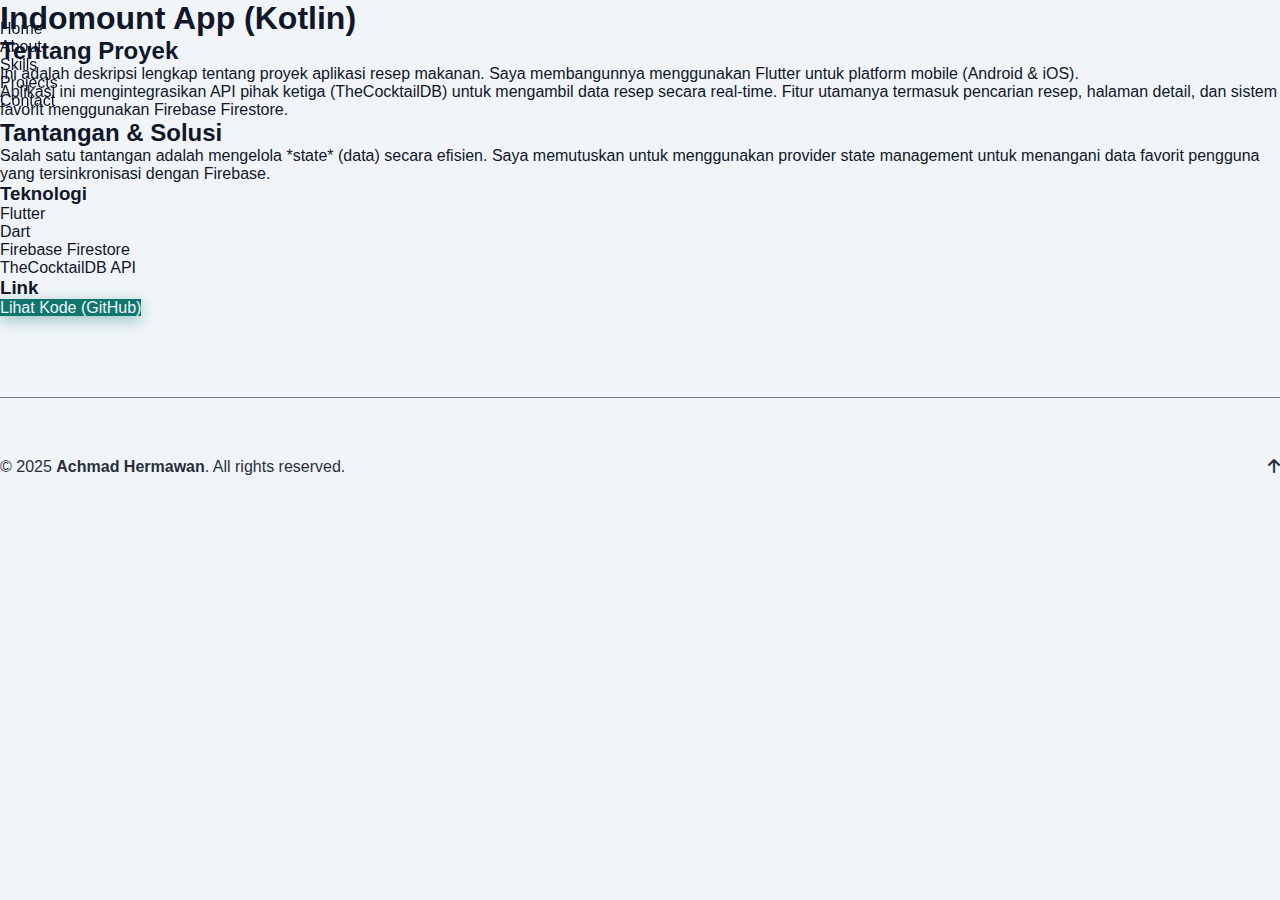
<file: projects/indomount.html>
<!DOCTYPE html>
<html lang="id">
<head>
  <meta charset="UTF-8" />
  <meta name="viewport" content="width=device-width, initial-scale=1.0" />
  
  <title>Proyek IndoMount| Achmad Hermawan</title>

  <link rel="stylesheet" href="../assets/css/style.css" />
  <link rel="preconnect" href="https://fonts.googleapis.com">
  <link rel="preconnect" href="https://fonts.gstatic.com" crossorigin>
  <link href="https://fonts.googleapis.com/css2?family=Inter:wght@400;500;600;700&display=swap" rel="stylesheet">
  <link rel="stylesheet" href="https://cdnjs.cloudflare.com/ajax/libs/font-awesome/6.5.0/css/all.min.css">
</head>

<body>

  <header>
    <nav>
      <ul>
        <li><a href="../index.html#home">Home</a></li>
        <li><a href="../index.html#about">About</a></li>
        <li><a href="../index.html#skills">Skills</a></li>
        <li><a href="../index.html#projects">Projects</a></li>
        <li><a href="../index.html#contact">Contact</a></li>
      </ul>
      </nav>
  </header>

  <main>
    <section class="project-detail">
      <div class="section-content">

        <h1 class="project-title">Indomount App (Kotlin)</h1>

        <!-- <img src="../images/proyek/resep-makanan-cover.jpg" alt="Resep Makanan App" class="hero-image"> -->

        <div class="project-grid">
          <div class="project-description">
            <h2>Tentang Proyek</h2>
            <p>
              Ini adalah deskripsi lengkap tentang proyek aplikasi resep makanan. 
              Saya membangunnya menggunakan Flutter untuk platform mobile (Android & iOS).
            </p>
            <p>
              Aplikasi ini mengintegrasikan API pihak ketiga (TheCocktailDB) untuk mengambil data resep secara real-time. 
              Fitur utamanya termasuk pencarian resep, halaman detail, dan sistem favorit 
              menggunakan Firebase Firestore.
            </p>
            
            <h2>Tantangan & Solusi</h2>
            <p>
              Salah satu tantangan adalah mengelola *state* (data) secara efisien. Saya memutuskan untuk 
              menggunakan provider state management untuk menangani data favorit pengguna 
              yang tersinkronisasi dengan Firebase.
            </p>
          </div>

          <aside class="project-info">
            <div class="info-box">
              <h3>Teknologi</h3>
              <ul>
                <li>Flutter</li>
                <li>Dart</li>
                <li>Firebase Firestore</li>
                <li>TheCocktailDB API</li>
              </ul>
            </div>
            
            <div class="info-box">
              <h3>Link</h3>
              <a href="https://github.com/achmad-hermawan/indomount" class="btn-primary" target="_blank">Lihat Kode (GitHub)</a>
              </div>
          </aside>
        </div>

      </div>
    </section>
  </main>

  <footer>
    <div class="footer-content">
      <p>© 2025 <strong>Achmad Hermawan</strong>. All rights reserved.</p>
      
      <a href="#" id="scrollTopBtn" title="Kembali ke atas" class="scroll-top">
        <i class="fas fa-arrow-up"></i>
      </a>
    </div>
  </footer>
  
  <script src="../assets/js/script.js" defer></script>
</body>
</html>
</file>
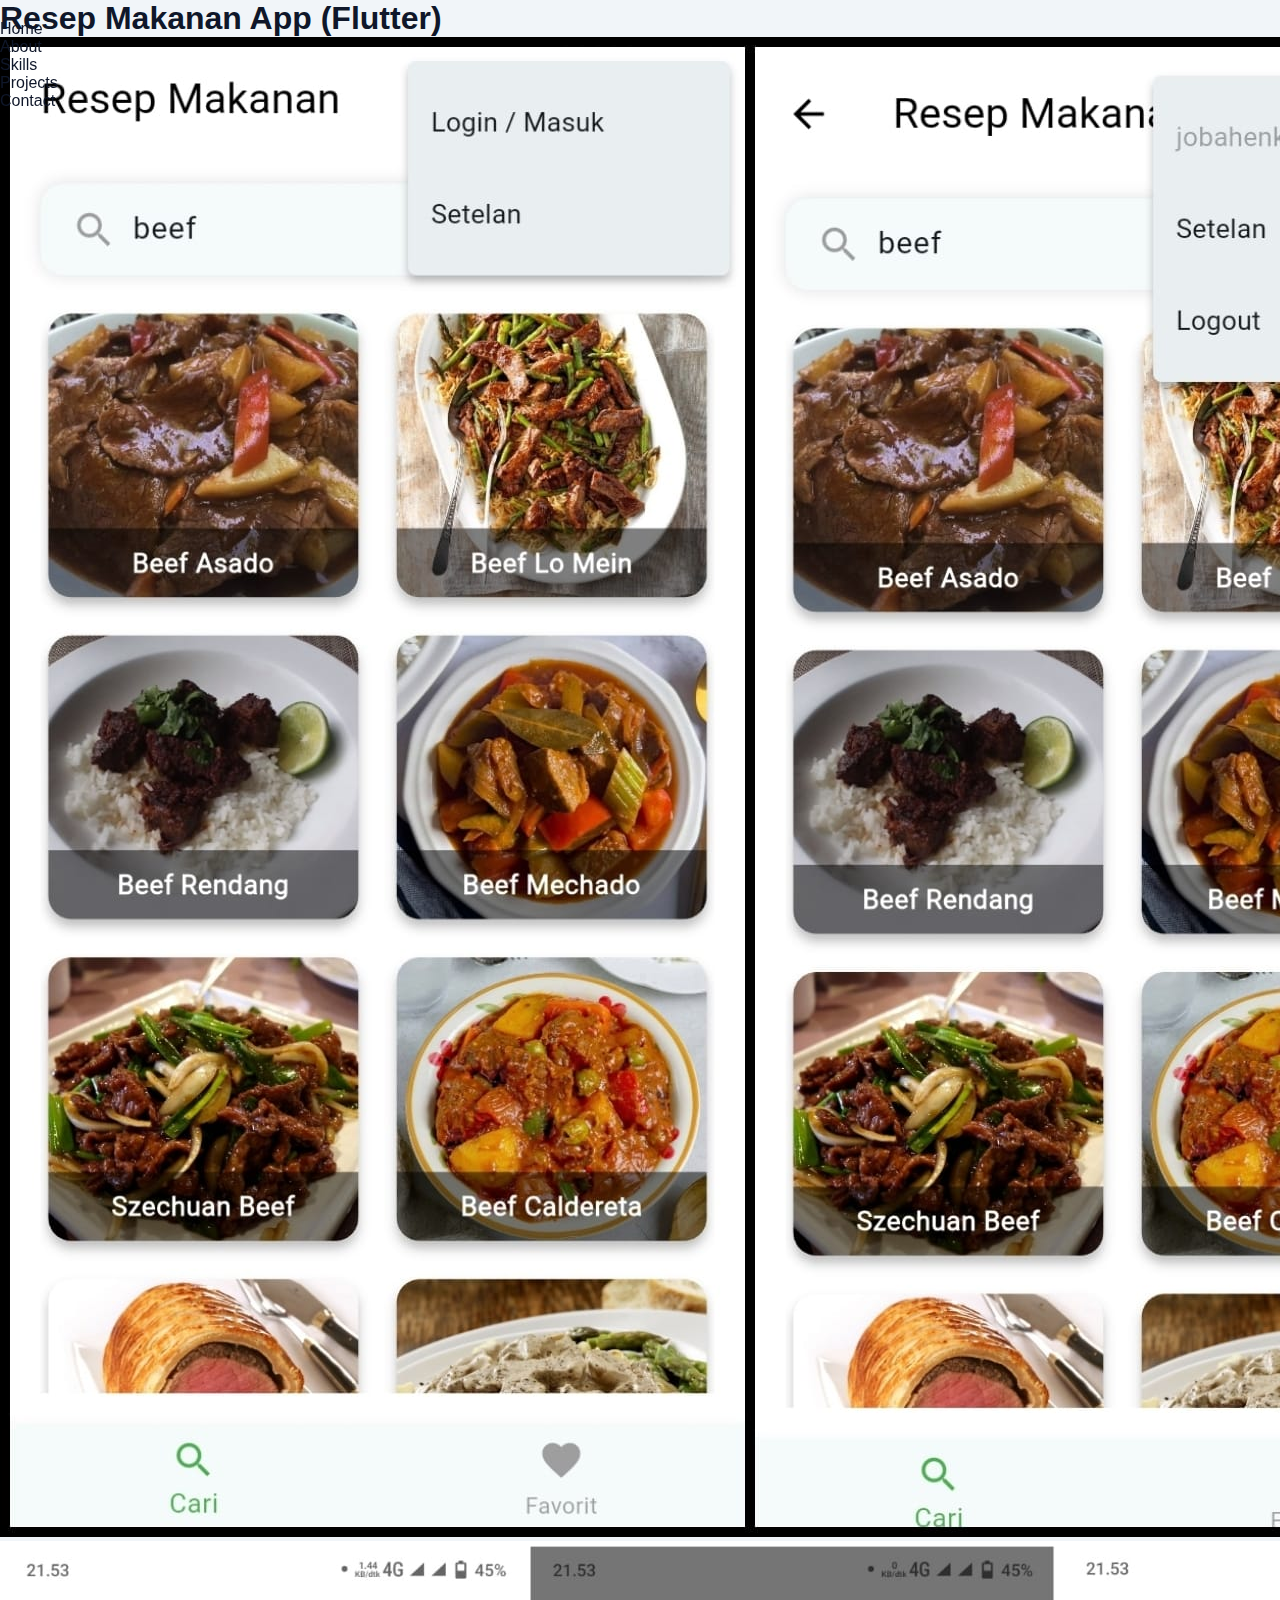
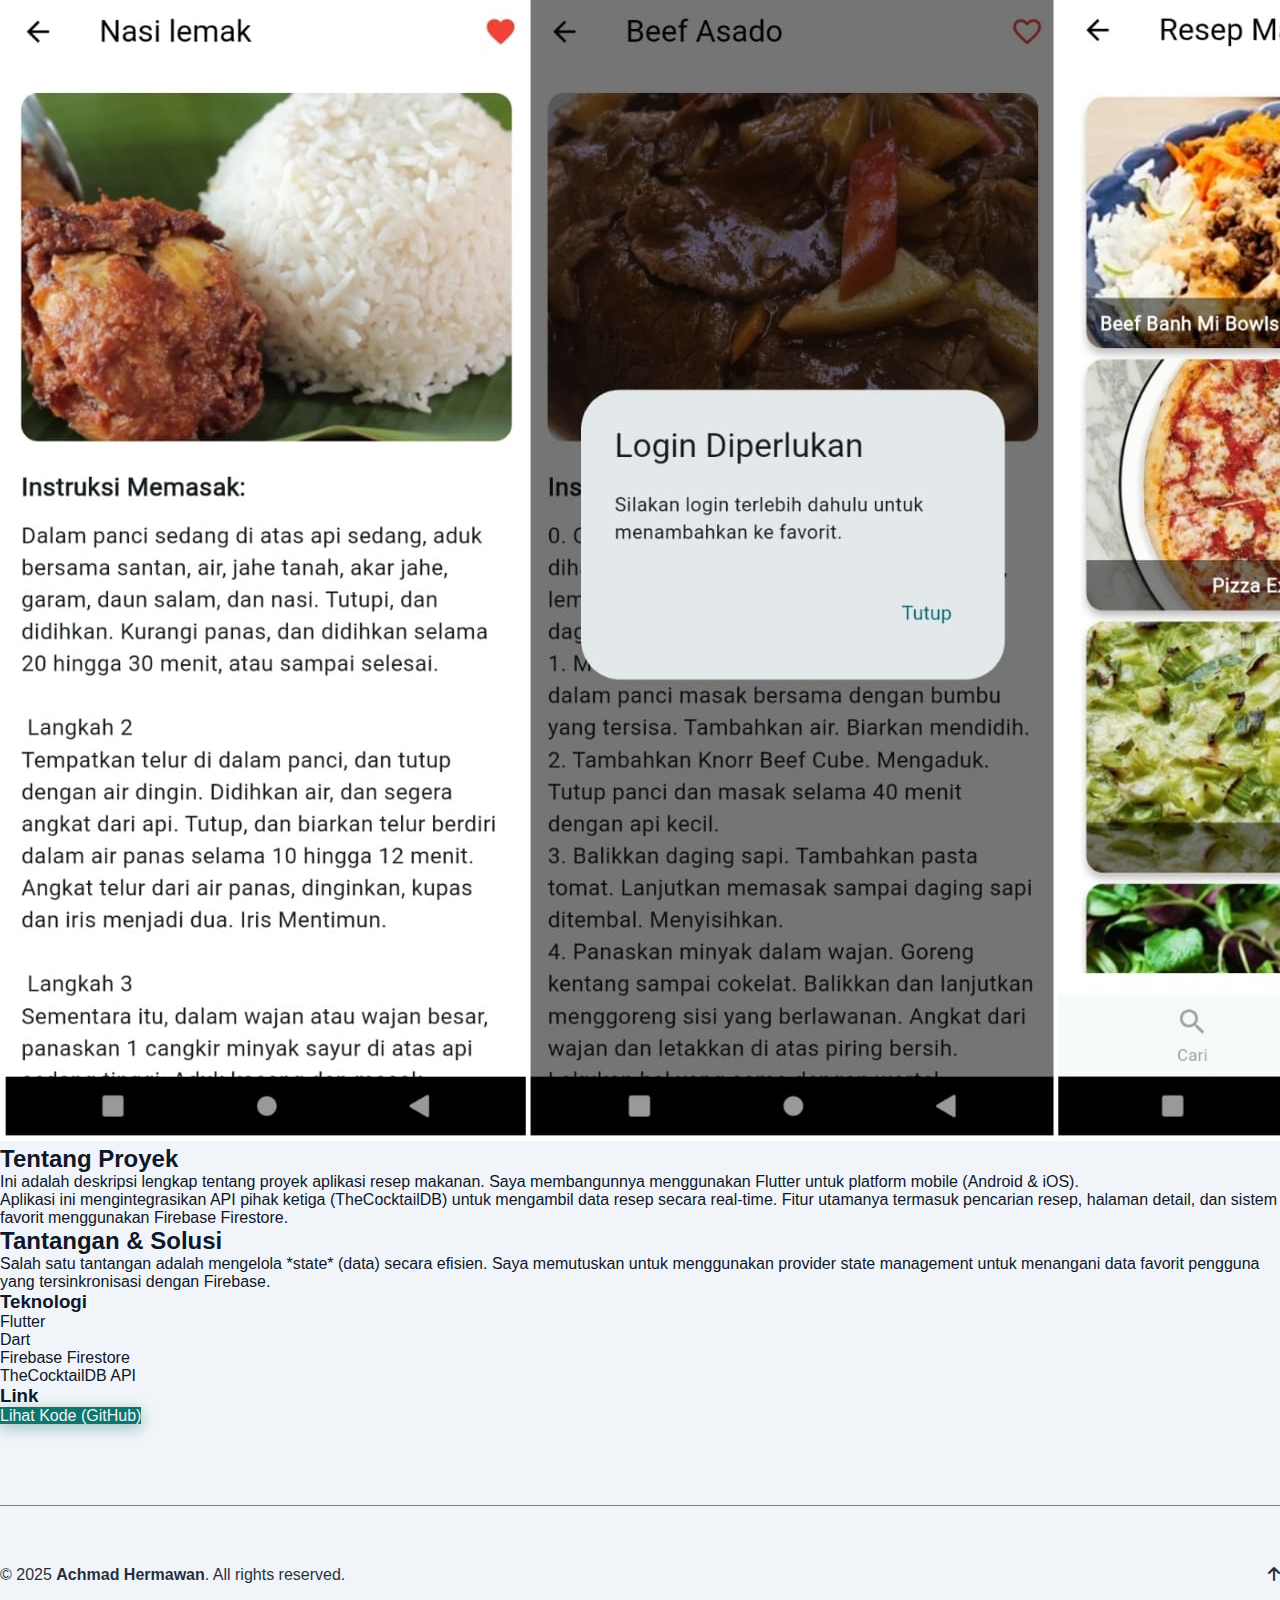
<file: projects/resep_makanan.html>
<!DOCTYPE html>
<html lang="id">
<head>
  <meta charset="UTF-8" />
  <meta name="viewport" content="width=device-width, initial-scale=1.0" />
  
  <title>Proyek Resep Makanan | Achmad Hermawan</title>

  <link rel="stylesheet" href="../assets/css/style.css" />
  <link rel="preconnect" href="https://fonts.googleapis.com">
  <link rel="preconnect" href="https://fonts.gstatic.com" crossorigin>
  <link href="https://fonts.googleapis.com/css2?family=Inter:wght@400;500;600;700&display=swap" rel="stylesheet">
  <link rel="stylesheet" href="https://cdnjs.cloudflare.com/ajax/libs/font-awesome/6.5.0/css/all.min.css">
</head>

<body>

  <header>
    <nav>
      <ul>
        <li><a href="../index.html#home">Home</a></li>
        <li><a href="../index.html#about">About</a></li>
        <li><a href="../index.html#skills">Skills</a></li>
        <li><a href="../index.html#projects">Projects</a></li>
        <li><a href="../index.html#contact">Contact</a></li>
      </ul>
      </nav>
  </header>

  <main>
    <section class="project-detail">
      <div class="section-content">

        <h1 class="project-title">Resep Makanan App (Flutter)</h1>

      <div class="project-gallery">
        <img src="../images/resep-makanan/home.jpg" alt="Resep Makanan - Halaman Utama" class="gallery-image">
        <img src="../images/resep-makanan/feature.jpg" alt="Resep Makanan - Halaman Fitur" class="gallery-image">
      </div>

        <div class="project-grid">
          <div class="project-description">
            <h2>Tentang Proyek</h2>
            <p>
              Ini adalah deskripsi lengkap tentang proyek aplikasi resep makanan. 
              Saya membangunnya menggunakan Flutter untuk platform mobile (Android & iOS).
            </p>
            <p>
              Aplikasi ini mengintegrasikan API pihak ketiga (TheCocktailDB) untuk mengambil data resep secara real-time. 
              Fitur utamanya termasuk pencarian resep, halaman detail, dan sistem favorit 
              menggunakan Firebase Firestore.
            </p>
            
            <h2>Tantangan & Solusi</h2>
            <p>
              Salah satu tantangan adalah mengelola *state* (data) secara efisien. Saya memutuskan untuk 
              menggunakan provider state management untuk menangani data favorit pengguna 
              yang tersinkronisasi dengan Firebase.
            </p>
          </div>

          <aside class="project-info">
            <div class="info-box">
              <h3>Teknologi</h3>
              <ul>
                <li>Flutter</li>
                <li>Dart</li>
                <li>Firebase Firestore</li>
                <li>TheCocktailDB API</li>
              </ul>
            </div>
            
            <div class="info-box">
              <h3>Link</h3>
              <a href="https://github.com/achmad-hermawan/resep_makanan" class="btn-primary" target="_blank">Lihat Kode (GitHub)</a>
              </div>
          </aside>
        </div>

      </div>
    </section>
  </main>

  <footer>
    <div class="footer-content">
      <p>© 2025 <strong>Achmad Hermawan</strong>. All rights reserved.</p>
      
      <a href="#" id="scrollTopBtn" title="Kembali ke atas" class="scroll-top">
        <i class="fas fa-arrow-up"></i>
      </a>
    </div>
  </footer>
  
  <script src="../assets/js/script.js" defer></script>
</body>
</html>
</file>
<file: assets/css/style.css>
/* =========================================
   VARIABLES & THEME SETUP
   Gaya: Modern, Rapi, Disiplin (Slate & Teal)
   ========================================= */
:root {
    /* Colors - Light Theme */
    --primary: #0f766e;       /* Teal Gelap (Cerdas & Tenang) */
    --primary-glow: rgba(15, 118, 110, 0.4);
    --secondary: #334155;     /* Slate (Netral) */
    --accent: #2dd4bf;        /* Teal Terang (Highlight) */
    
    --bg: #f1f5f9;            /* Abu-abu bersih */
    --text: #0f172a;          /* Hampir hitam */
    --text-muted: #64748b;
    
    /* Glassmorphism Settings */
    --card-bg: rgba(255, 255, 255, 0.7);
    --card-border: rgba(255, 255, 255, 0.8);
    --glass-shadow: 0 8px 32px 0 rgba(15, 23, 42, 0.1); 
    
    /* Layout */
    --header-height: 80px;
    --container-width: 1200px;
    --transition: all 0.3s cubic-bezier(0.4, 0, 0.2, 1);
}

[data-theme="dark"] {
    /* Colors - Dark Theme (Mode Utama) */
    --primary: #2dd4bf;       /* Teal Neon (Fokus) */
    --primary-glow: rgba(45, 212, 191, 0.3);
    --secondary: #94a3b8;     /* Slate terang */
    --accent: #0f766e;
    
    --bg: #0f172a;            /* Slate Gelap (Professional Dark) */
    --text: #f1f5f9;          /* Putih bersih */
    --text-muted: #94a3b8;
    
    /* Dark Glass */
    --card-bg: rgba(30, 41, 59, 0.6); /* Slate transparan */
    --card-border: rgba(255, 255, 255, 0.1);
    --glass-shadow: 0 8px 32px 0 rgba(0, 0, 0, 0.4);
}

/* =========================================
   RESET & BASE STYLES
   ========================================= */
* {
    margin: 0; padding: 0; box-sizing: border-box;
}

html { 
    scroll-behavior: smooth; 
    scroll-padding-top: var(--header-height);
}

body {
    font-family: 'Outfit', sans-serif;
    background-color: var(--bg);
    color: var(--text);
    overflow-x: hidden;
    transition: background-color 0.5s ease, color 0.5s ease;
}

h1, h2, h3, h4 {
    font-family: 'Space Grotesk', sans-serif;
    font-weight: 700;
}

a { text-decoration: none; color: inherit; cursor: pointer; }
button { border: none; outline: none; background: none; cursor: pointer; }
li { list-style: none; }

/* =========================================
   BACKGROUND ANIMATION & GRID
   ========================================= */
#bg-canvas {
    position: fixed;
    top: 0;
    left: 0;
    width: 100%;
    height: 100%;
    z-index: -1;
    pointer-events: none;
    opacity: 0.6;
}

/* Scroll Progress Bar */
.scroll-progress {
    position: fixed; top: 0; left: 0; height: 3px;
    background: var(--primary);
    width: 0%; z-index: 10000;
    transition: width 0.1s linear;
}

/* =========================================
   REUSABLE COMPONENTS
   ========================================= */
.container {
    max-width: var(--container-width);
    margin: 0 auto; padding: 0 20px;
}

.glass-card {
    background: var(--card-bg);
    backdrop-filter: blur(16px);
    -webkit-backdrop-filter: blur(16px);
    border: 1px solid var(--card-border);
    border-radius: 12px;
    box-shadow: var(--glass-shadow);
}

.btn {
    display: inline-flex; align-items: center; gap: 10px;
    padding: 12px 28px; border-radius: 6px;
    font-weight: 600; transition: var(--transition);
    position: relative; overflow: hidden;
}

.btn-primary {
    background: var(--primary); color: var(--bg);
    box-shadow: 0 4px 15px var(--primary-glow);
}

.btn-primary:hover {
    transform: translateY(-2px);
    box-shadow: 0 8px 25px var(--primary-glow);
}

.btn-outline {
    border: 1px solid var(--primary); color: var(--primary);
}

.btn-outline:hover { background: var(--primary-glow); }

.section { padding: 100px 0; }
.section-header { margin-bottom: 60px; }
.subtitle {
    display: block; color: var(--primary); font-family: 'Space Grotesk', sans-serif;
    font-weight: 600; text-transform: uppercase; letter-spacing: 2px; margin-bottom: 10px;
}
.title { font-size: 2.5rem; color: var(--text); }

/* =========================================
   NAVIGATION
   ========================================= */
header {
    position: fixed; top: 0; width: 100%; z-index: 1000;
    padding: 20px 0; transition: padding 0.3s;
}
header.scrolled { padding: 10px 0; }

.glass-nav {
    max-width: var(--container-width); margin: 0 auto;
    display: flex; justify-content: space-between; align-items: center;
    padding: 15px 30px;
    background: rgba(15, 23, 42, 0.7);
    backdrop-filter: blur(12px);
    border: 1px solid rgba(255, 255, 255, 0.1);
    border-radius: 50px;
    transition: var(--transition);
}

.logo { font-size: 1.5rem; font-weight: 700; letter-spacing: -1px; }
.logo .dot { color: var(--primary); }

.nav-links { display: flex; gap: 30px; }

.nav-link { 
    font-weight: 500; position: relative; opacity: 0.7; 
    transition: opacity 0.3s; padding: 5px 0;
}

.nav-link:hover, .nav-link.active { opacity: 1; color: var(--primary); }

.nav-link::after {
    content: ''; position: absolute; width: 0; height: 2px;
    bottom: 0; left: 0; background: var(--primary); 
    transition: width 0.3s cubic-bezier(0.4, 0, 0.2, 1);
}
.nav-link:hover::after, .nav-link.active::after { width: 100%; }

.nav-actions { display: flex; align-items: center; gap: 15px; }
#theme-toggle { font-size: 1.2rem; color: var(--text); padding: 8px; border-radius: 50%; }
#theme-toggle:hover { color: var(--primary); }
.hamburger { display: none; cursor: pointer; }

/* =========================================
   HERO SECTION
   ========================================= */
.hero { min-height: 100vh; display: flex; align-items: center; position: relative; padding-top: 80px; }
.hero-container { display: grid; grid-template-columns: 1.2fr 1fr; gap: 50px; align-items: center; }

.greeting { font-family: 'Space Grotesk', sans-serif; color: var(--primary); font-weight: 600; margin-bottom: 10px; display: block; }
.glitch-text { font-size: 4rem; line-height: 1.1; margin-bottom: 15px; }

.typewriter-container { font-size: 2rem; color: var(--text-muted); margin-bottom: 25px; font-weight: 400; }
.typewriter-text { color: var(--primary); font-weight: 600; }
.cursor-blink { animation: blink 1s infinite; }
@keyframes blink { 50% { opacity: 0; } }

.hero-desc { font-size: 1.1rem; line-height: 1.6; color: var(--text-muted); margin-bottom: 35px; max-width: 500px; }
.hero-btns { display: flex; gap: 20px; margin-bottom: 40px; }

.social-hero { display: flex; gap: 20px; }
.social-icon {
    width: 45px; height: 45px; display: flex; align-items: center; justify-content: center;
    border: 1px solid var(--card-border); border-radius: 50%; background: var(--card-bg);
    transition: var(--transition);
}
.social-icon:hover { border-color: var(--primary); color: var(--primary); transform: translateY(-3px); }

/* Hero Visual */
.hero-visual { perspective: 1000px; }
.img-container {
    position: relative; width: 400px; height: 400px;
    transform-style: preserve-3d; transition: transform 0.1s;
}
.img-backdrop {
    position: absolute; inset: 0;
    background: linear-gradient(45deg, var(--primary), var(--secondary));
    border-radius: 20px; opacity: 0.2; transform: translateZ(-20px);
}
.profile-img {
    width: 100%; height: 100%; object-fit: cover;
    border-radius: 20px;
    mask-image: linear-gradient(to bottom, black 80%, transparent 100%);
    transform: translateZ(20px);
}
.floating-badge {
    position: absolute; background: var(--card-bg); backdrop-filter: blur(10px);
    padding: 10px 20px; border-radius: 8px;
    box-shadow: var(--glass-shadow); display: flex; align-items: center; gap: 10px;
    font-weight: 600; transform: translateZ(50px); border: 1px solid var(--card-border);
}
.badge-1 { top: 50px; left: -30px; animation: float 6s ease-in-out infinite; }
.badge-2 { bottom: 50px; right: -30px; animation: float 5s ease-in-out infinite reverse; }
@keyframes float {
    0%, 100% { transform: translateZ(50px) translateY(0); }
    50% { transform: translateZ(50px) translateY(-10px); }
}

.scroll-down {
    position: absolute; bottom: 30px; left: 50%; transform: translateX(-50%);
    display: flex; flex-direction: column; align-items: center; gap: 10px; font-size: 0.9rem; opacity: 0.7;
}
.mouse { width: 26px; height: 40px; border: 2px solid var(--text); border-radius: 15px; position: relative; }
.wheel {
    width: 4px; height: 6px; background: var(--text); border-radius: 2px;
    position: absolute; top: 6px; left: 50%; transform: translateX(-50%);
    animation: scrollWheel 1.5s infinite;
}
@keyframes scrollWheel { 0% { top: 6px; opacity: 1; } 100% { top: 20px; opacity: 0; } }

/* =========================================
   ABOUT & STATS
   ========================================= */
.about-text { padding: 40px; text-align: center; max-width: 800px; margin: 0 auto; }
.about-text p { font-size: 1.1rem; line-height: 1.8; margin-bottom: 20px; color: var(--text-muted); }

.stats-container {
    display: flex; justify-content: space-around; margin-top: 40px;
    padding-top: 30px; border-top: 1px solid var(--card-border);
}
.stat-number { font-size: 3rem; color: var(--primary); margin-bottom: 5px; }

/* =========================================
   SKILLS & PROJECTS
   ========================================= */
.skills-wrapper { display: grid; grid-template-columns: repeat(auto-fit, minmax(300px, 1fr)); gap: 40px; }
.skill-category { background: var(--card-bg); padding: 30px; border-radius: 12px; border: 1px solid var(--card-border); }
.skill-category h3 { margin-bottom: 25px; display: flex; align-items: center; gap: 10px; }
.skill-bar-container { margin-bottom: 20px; }
.skill-info { display: flex; justify-content: space-between; margin-bottom: 8px; font-weight: 500; }
.progress-bar { width: 100%; height: 6px; background: rgba(255, 255, 255, 0.1); border-radius: 6px; overflow: hidden; }
.progress { height: 100%; background: var(--primary); border-radius: 6px; transition: width 1.5s ease; }

.projects-grid { display: grid; grid-template-columns: repeat(auto-fit, minmax(320px, 1fr)); gap: 30px; perspective: 1000px; }
.project-card {
    background: var(--card-bg); border: 1px solid var(--card-border);
    border-radius: 12px; padding: 30px; transform-style: preserve-3d;
    transform: perspective(1000px); transition: transform 0.1s;
    cursor: pointer; position: relative; overflow: hidden;
}
.project-card:hover { box-shadow: 0 20px 40px var(--glass-shadow); border-color: var(--primary); }
.card-content { transform: translateZ(20px); }
.card-badge {
    background: var(--primary-glow); color: var(--primary); padding: 5px 12px;
    border-radius: 6px; font-size: 0.8rem; font-weight: 600; display: inline-block; margin-bottom: 15px;
}
.project-card h3 { font-size: 1.5rem; margin-bottom: 10px; }
.project-card p { color: var(--text-muted); margin-bottom: 20px; font-size: 0.95rem; }
.tech-stack { display: flex; gap: 10px; margin-bottom: 25px; }
.tech-stack span {
    background: rgba(128, 128, 128, 0.1); padding: 5px 10px;
    border-radius: 4px; font-size: 0.8rem; font-family: 'Space Grotesk', monospace;
}
.btn-link { color: var(--primary); font-weight: 600; display: inline-flex; align-items: center; gap: 5px; transition: gap 0.3s; }
.btn-link:hover { gap: 10px; }

/* =========================================
   CONTACT, FOOTER, SCROLL-TOP
   ========================================= */
.contact-wrapper { display: grid; grid-template-columns: 1fr 1.5fr; overflow: hidden; }
.contact-info {
    padding: 50px; background: var(--primary); color: var(--bg);
    display: flex; flex-direction: column; justify-content: center;
}
.contact-info p { opacity: 0.9; margin-bottom: 30px; }
.info-item { display: flex; align-items: center; gap: 15px; margin-bottom: 20px; }
.info-item i { width: 40px; height: 40px; background: rgba(0,0,0,0.2); display: flex; align-items: center; justify-content: center; border-radius: 50%; }
.contact-form { padding: 50px; }
.input-group { position: relative; margin-bottom: 30px; }
.input-group input, .input-group textarea {
    width: 100%; padding: 12px 0; background: transparent; border: none;
    border-bottom: 2px solid var(--text-muted); color: var(--text);
    font-size: 1rem; font-family: inherit; transition: border-color 0.3s;
}
.input-group textarea { height: 100px; resize: none; }
.input-group label {
    position: absolute; top: 12px; left: 0; color: var(--text-muted);
    pointer-events: none; transition: 0.3s ease all;
}
.input-group input:focus, .input-group input:valid, .input-group textarea:focus, .input-group textarea:valid {
    border-bottom-color: var(--primary); outline: none;
}
.input-group input:focus ~ label, .input-group input:valid ~ label, .input-group textarea:focus ~ label, .input-group textarea:valid ~ label {
    top: -20px; font-size: 0.85rem; color: var(--primary);
}
.loader {
    width: 20px; height: 20px; border: 3px solid var(--bg);
    border-bottom-color: transparent; border-radius: 50%; display: none;
    animation: rotation 1s linear infinite;
}
@keyframes rotation { 0% { transform: rotate(0deg); } 100% { transform: rotate(360deg); } }

/* Footer */
footer {
    background: var(--bg);
    border-top: 1px solid var(--text-muted);
    padding: 60px 0 40px; margin-top: 80px; opacity: 0.9;
}
.footer-content { display: flex; justify-content: space-between; align-items: center; }
.footer-note { font-size: 0.85rem; color: var(--text-muted); font-family: 'Space Grotesk', sans-serif; letter-spacing: 1px; }

/* Scroll Top */
#scrollToTop {
    position: fixed; bottom: 30px; right: 30px; width: 45px; height: 45px;
    background: var(--bg); border: 1px solid var(--primary); color: var(--primary);
    border-radius: 4px; display: flex; align-items: center; justify-content: center;
    cursor: pointer; opacity: 0; visibility: hidden; transition: all 0.3s ease; z-index: 999;
}
#scrollToTop.visible { opacity: 1; visibility: visible; }
#scrollToTop:hover { background: var(--primary); color: var(--bg); transform: translateY(-3px); }

/* Modal */
.modal-overlay {
    position: fixed; inset: 0; background: rgba(0,0,0,0.8);
    backdrop-filter: blur(5px); display: flex; justify-content: center; align-items: center;
    z-index: 10000; opacity: 0; pointer-events: none; transition: opacity 0.3s;
}
.modal-overlay.active { opacity: 1; pointer-events: auto; }
.modal-content {
    width: 90%; max-width: 600px; padding: 40px; position: relative;
    transform: translateY(50px); transition: transform 0.3s; background: var(--bg);
    border: 1px solid var(--primary);
}
.modal-overlay.active .modal-content { transform: translateY(0); }
.close-modal { position: absolute; top: 20px; right: 20px; font-size: 1.5rem; color: var(--text); cursor: pointer; }
.modal-badge {
    background: var(--primary-glow); color: var(--primary); padding: 5px 10px;
    border-radius: 5px; font-size: 0.9rem; margin-bottom: 15px; display: inline-block;
}

/* =========================================
   RESPONSIVE
   ========================================= */
@media (max-width: 992px) {
    .hero-container { grid-template-columns: 1fr; text-align: center; }
    .hero-btns { justify-content: center; }
    .social-hero { justify-content: center; margin-bottom: 30px; }
    .img-container { margin: 0 auto; width: 300px; height: 300px; }
    .contact-wrapper { grid-template-columns: 1fr; }
}
@media (max-width: 768px) {
    .nav-links {
        position: fixed; top: 0; right: -100%; height: 100vh; width: 70%;
        background: var(--bg); flex-direction: column; justify-content: center; align-items: center;
        transition: 0.4s; border-left: 1px solid var(--card-border);
    }
    .nav-links.active { right: 0; }
    .hamburger { display: block; z-index: 1001; }
    .bar { width: 25px; height: 3px; background: var(--text); margin: 5px 0; transition: 0.3s; }
    .hamburger.active .bar:nth-child(1) { transform: rotate(-45deg) translate(-5px, 6px); }
    .hamburger.active .bar:nth-child(2) { opacity: 0; }
    .hamburger.active .bar:nth-child(3) { transform: rotate(45deg) translate(-5px, -6px); }
    .glitch-text { font-size: 2.5rem; }
    .glass-nav { padding: 10px 20px; }
}
</file>
